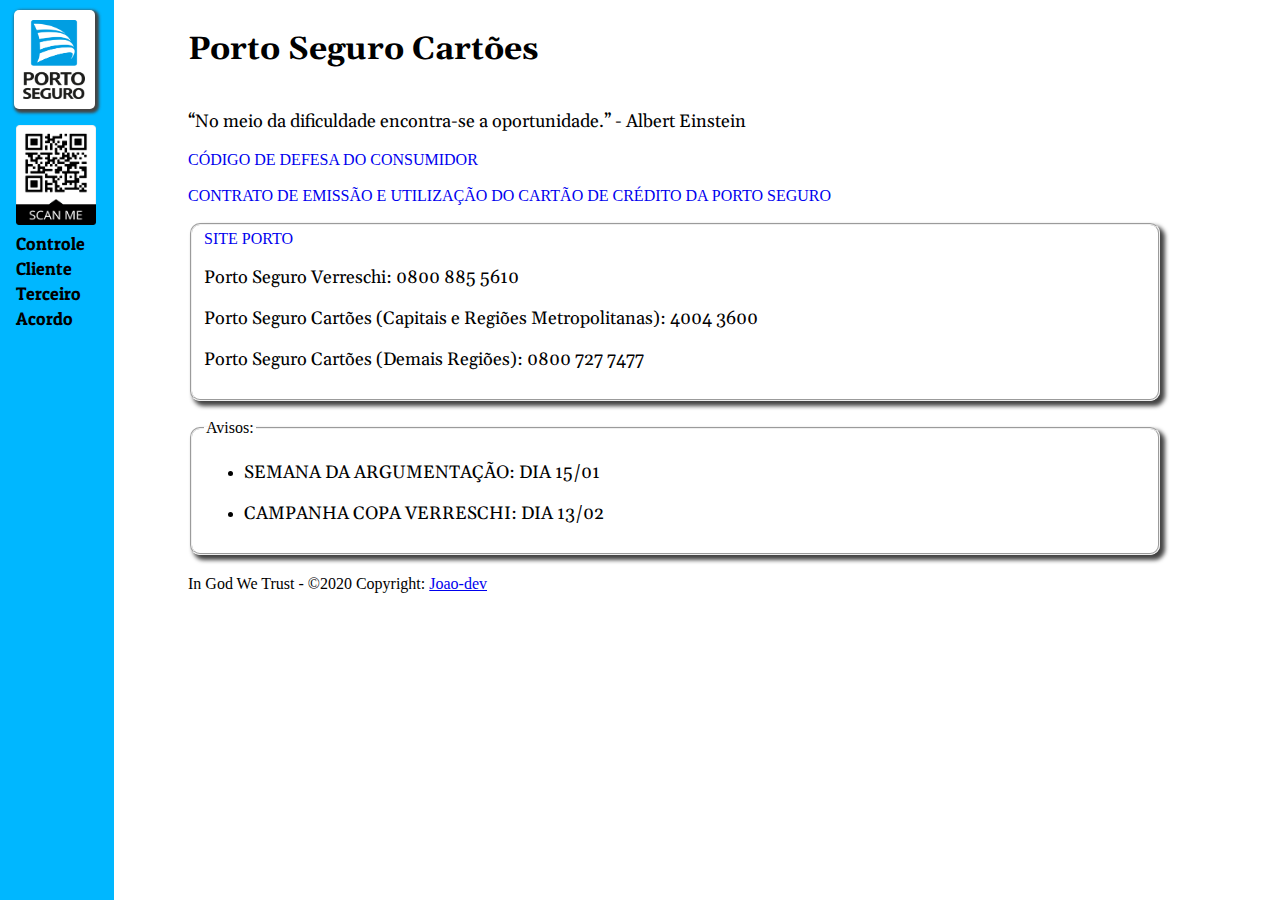
<file: index.html>
<!DOCTYPE html>
<html lang="en">

<head>
    <meta charset="UTF-8">
    <meta name="viewport" content="width=device-width, initial-scale=1.0">
    <meta http-equiv="X-UA-Compatible" content="ie=edge">
    <link rel="stylesheet" href="bundle.css">
    <link rel="shortcut icon" type="image/x-icon" href="/images/favicon1.ico">
    <title>Dashboard</title>
</head>

<body>

    <!-- APLICAÇÃO FULL -->
    <div class="app">

        <!-- MENU DA PAGE -->
        <nav class="menu">

            <ul class="list">

                <li class="logo"><a href="/index.html"><img src="/images/porto.png" alt="porto" title="Dash"></a></li>
                <li class="item"><a href="https://docs.google.com/spreadsheets/d/1t-2ScPHZdplTY5jHjWEAdW0yNMAzcs7RvStOqddRMn0/edit?usp=sharing" target="blank" title="Quadro da Dia" class="qr_code"><img src="/images/qr.png" alt="qr_code" height="100" width="80px"></a></li>
                <li class="item"><a href="https://docs.google.com/spreadsheets/d/1OU-pEpEK8cW7Xa7Sj7Quz9QN_jkOIshDVmpe1_6e9o0/edit?usp=sharing" target="blank">Controle</a></li>
                <li class="item"><a href="/cpc.html">Cliente</a></li>
                <li class="item"><a href="/rec.html">Terceiro</a></li>
                <li class="item"><a href="/preventivo.html">Acordo</a></li>

            </ul>
        </nav>

        <!-- DASHBOARD -->
        <div class="dash">

            <!-- TITULO DA PAGE -->
            <div class="title_dash">
                <h1 class="principal_title">Porto Seguro Cartões</h1>
            </div>

            <!-- FRASE MOTIVACIONAL -->
            <p>“No meio da dificuldade encontra-se a oportunidade.” - Albert Einstein</p>

            <!-- DÓDIGO DE DEFESA -->
            <a href="/images/cdc.pdf" target="blank">CÓDIGO DE DEFESA DO CONSUMIDOR</a> </br>
            
            <p></p>
            <!-- CONTRATO DE EMISSÃO E UTILIZAÇÃO DO CARTÃO DE CRÉDITO -->
            <a href="/images/cartao.pdf" target="blank">CONTRATO DE EMISSÃO E UTILIZAÇÃO DO CARTÃO DE CRÉDITO DA PORTO SEGURO</a>

            <p></p>

            <!-- INFORNAÇÕES -->
            <fieldset class="info">

                <a href="https://www.portoseguro.com.br/cartao-de-credito" target="blank">SITE PORTO</a>
                <p>Porto Seguro Verreschi: 0800 885 5610</p>
                <p>Porto Seguro Cartões (Capitais e Regiões Metropolitanas): 4004 3600</p>
                <p>Porto Seguro Cartões (Demais Regiões): 0800 727 7477</p>

            </fieldset>

            <p></p>

            <!-- AVISOS -->
            <fieldset>

                <legend>Avisos:</legend>
                <ul>
                    <li><p>SEMANA DA ARGUMENTAÇÃO: DIA 15/01</p></li>
                    <li><p>CAMPANHA COPA VERRESCHI: DIA 13/02</p></li>
                </ul>
                
            </fieldset>

        </div>

        <!-- FOOTER -->
        <footer class="footer">
            <div class="copy">
                <span class="copy_title">In God We Trust - ©2020 Copyright: <a href="#" target="blank">Joao-dev</a></span>
            </div>
        </footer>

    </div>
</body>

</html>
</file>
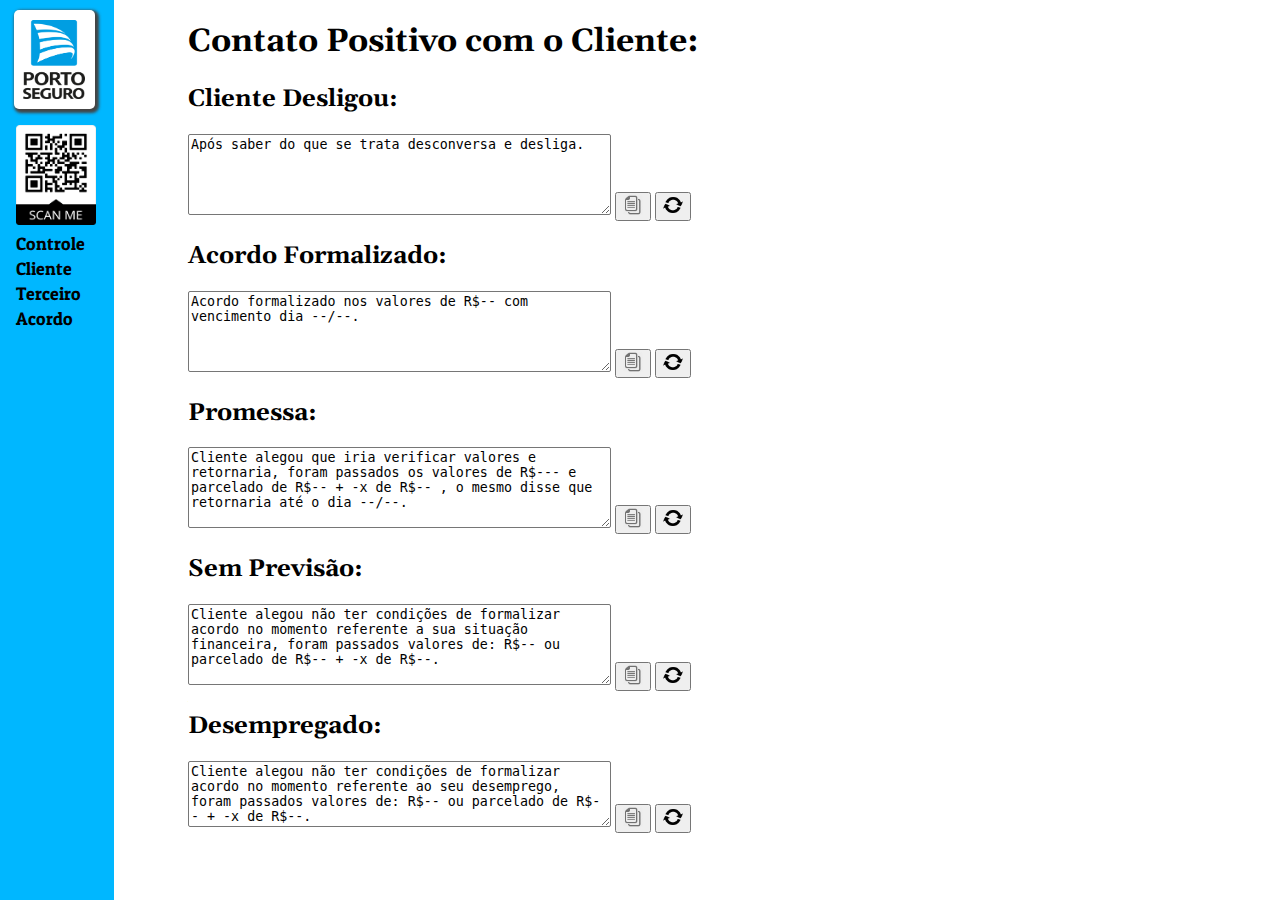
<file: cpc.html>
<!DOCTYPE html>
<html lang="en">

<head>
    <meta charset="UTF-8">
    <meta name="viewport" content="width=device-width, initial-scale=1.0">
    <meta http-equiv="X-UA-Compatible" content="ie=edge">
    <link rel="stylesheet" href="bundle.css">
    <link rel="shortcut icon" type="image/x-icon" href="/images/favicon1.ico">
    <title>Cliente</title>
</head>

<body>
    <!-- APLICAÇÃO FULL -->
    <div class="app">

        <!-- MENU DA PAGE -->
        <nav class="menu">
            <ul class="list">

                <li class="logo"><a href="/index.html"><img src="/images/porto.png" alt="porto" title="Dash"></a></li>
                <li class="item"><a href="https://docs.google.com/spreadsheets/d/1t-2ScPHZdplTY5jHjWEAdW0yNMAzcs7RvStOqddRMn0/edit?usp=sharing" target="blank" title="Quadro da Dia" class="qr_code"><img src="/images/qr.png" alt="qr_code" height="100" width="80px"></a></li>
                <li class="item"><a href="https://docs.google.com/spreadsheets/d/1OU-pEpEK8cW7Xa7Sj7Quz9QN_jkOIshDVmpe1_6e9o0/edit?usp=sharing" target="blank">Controle</a></li>
                <li class="item"><a href="/cpc.html">Cliente</a></li>
                <li class="item"><a href="/rec.html">Terceiro</a></li>
                <li class="item"><a href="/preventivo.html">Acordo</a></li>

            </ul>
        </nav>

        <!-- DASHBOARD -->
        <div class="dash">

            <!-- TITULO DA PAGE -->
            <h1 class="title" id="title">Contato Positivo com o Cliente:</h1>

            <!-- ACORDO FORMALIZADO -->
            <h2 class="title">Cliente Desligou:</h2>
            <textarea name="acordo" id="text" cols="50"
                rows="5">Após saber do que se trata desconversa e desliga.</textarea>
            <button class="botao" id="botao"><img src="/images/copy.png" alt="copy" width="20px" height="20px"></button>
            <button class="reload"><a href="/cpc.html"><img src="/images/reload.png" alt="reload" width="20px"
                        height="20px"></a></button>

            <!-- ACORDO FORMALIZADO -->
            <h2 class="title">Acordo Formalizado:</h2>
            <textarea name="acordo" id="text1" cols="50"
                rows="5">Acordo formalizado nos valores de R$-- com vencimento dia --/--.</textarea>
            <button class="botao" id="botao1"><img src="/images/copy.png" alt="copy" width="20px" height="20px"></button>
            <button class="reload"><a href="/cpc.html"><img src="/images/reload.png" alt="reload" width="20px"
                        height="20px"></a></button>

            <!-- PROMESSA -->
            <h2 class="title">Promessa:</h2>
            <textarea name="promessa" id="text2" cols="50"
                rows="5">Cliente alegou que iria verificar valores e retornaria, foram passados os valores de R$--- e parcelado de R$-- + -x de R$-- , o mesmo disse que retornaria até o dia --/--.</textarea>
            <button class="botao" id="botao2"><img src="/images/copy.png" alt="copy" width="20px"
                    height="20px"></button>
            <button class="reload"><a href="/cpc.html"><img src="/images/reload.png" alt="reload" width="20px"
                        height="20px"></a></button>

            <!-- SEM PREVISÃO -->
            <h2 class="title">Sem Previsão:</h2>
            <textarea name="cpc" id="text3" cols="50"
                rows="5">Cliente alegou não ter condições de formalizar acordo no momento referente a sua situação financeira, foram passados valores de: R$-- ou parcelado de R$-- + -x de R$--.</textarea>
            <button class="botao" id="botao3"><img src="/images/copy.png" alt="copy" width="20px"
                    height="20px"></button>
            <button class="reload"><a href="/cpc.html"><img src="/images/reload.png" alt="reload" width="20px"
                        height="20px"></a></button>

            <!-- DESEMPREGADO -->
            <h2 class="title">Desempregado:</h2>
            <textarea name="cpc" id="text4" cols="50"
                rows="4">Cliente alegou não ter condições de formalizar acordo no momento referente ao seu desemprego, foram passados valores de: R$-- ou parcelado de R$-- + -x de R$--.</textarea>
            <button class="botao" id="botao4"><img src="/images/copy.png" alt="copy" width="20px"
                    height="20px"></button>
            <button class="reload"><a href="/cpc.html"><img src="/images/reload.png" alt="reload" width="20px"
                        height="20px"></a></button>

        </div>

    </div>

    <!-- JS CODE -->
    <script src="/App.js"></script>

</body>

</html>
</file>
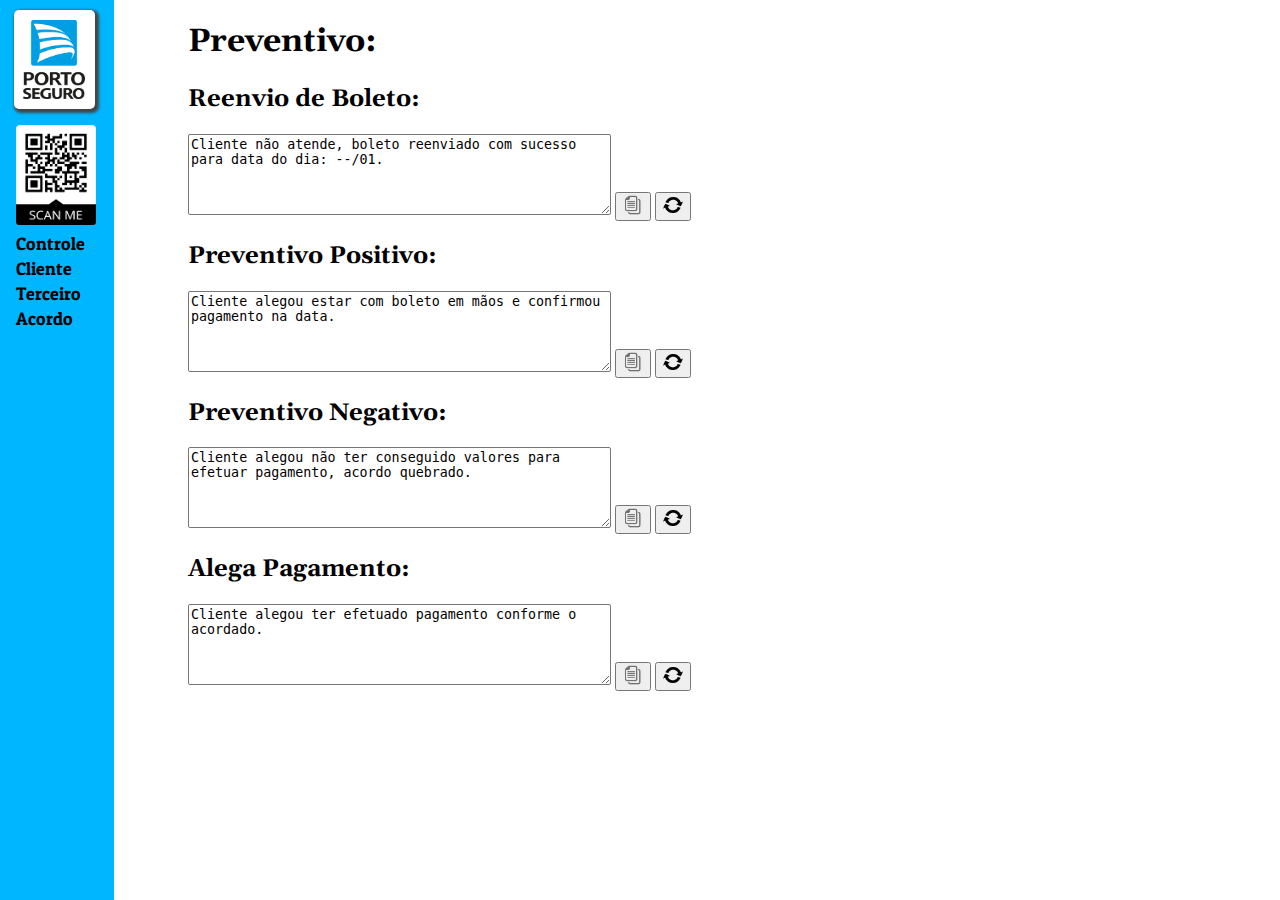
<file: preventivo.html>
<!DOCTYPE html>
<html lang="en">

<head>
    <meta charset="UTF-8">
    <meta name="viewport" content="width=device-width, initial-scale=1.0">
    <meta http-equiv="X-UA-Compatible" content="ie=edge">
    <!-- CSS CODE -->
    <link rel="stylesheet" href="bundle.css">
    <link rel="shortcut icon" type="image/x-icon" href="/images/favicon1.ico">
    <title>Manutenção</title>
</head>

<body>
    <!-- APLICAÇÃO FULL -->
    <div class="app">

        <!-- MENU DA PAGE -->
        <nav class="menu">
            <ul class="list">

                <li class="logo"><a href="/index.html"><img src="/images/porto.png" alt="porto" title="Dash"></a></li>
                <li class="item"><a href="https://docs.google.com/spreadsheets/d/1t-2ScPHZdplTY5jHjWEAdW0yNMAzcs7RvStOqddRMn0/edit?usp=sharing" target="blank" title="Quadro da Dia" class="qr_code"><img src="/images/qr.png" alt="qr_code" height="100" width="80px"></a></li>
                <li class="item"><a href="https://docs.google.com/spreadsheets/d/1OU-pEpEK8cW7Xa7Sj7Quz9QN_jkOIshDVmpe1_6e9o0/edit?usp=sharing" target="blank">Controle</a></li>
                <li class="item"><a href="/cpc.html">Cliente</a></li>
                <li class="item"><a href="/rec.html">Terceiro</a></li>
                <li class="item"><a href="/preventivo.html">Acordo</a></li>

            </ul>
        </nav>

        <!-- PREVENTIVO DASH -->
        <div class="dash">

            <!-- TITULO DA PAGE -->
            <h1 class="title" id="title">Preventivo:</h1>
            
            <!-- REENVIO DE BOLETO -->
            <h2 class="title">Reenvio de Boleto:</h2>
            <textarea name="cpc" id="text" cols="50" rows="5">Cliente não atende, boleto reenviado com sucesso para data do dia: --/01.</textarea>
            <button class="botao" id="botao"><img src="/images/copy.png" alt="copy" width="20px" height="20px"></button>
            <button class="reload"><a href="/preventivo.html"><img src="/images/reload.png" alt="reload" width="20px" height="20px"></a></button>

            <!-- PREVENTIVO POSITIVO -->
            <h2 class="title">Preventivo Positivo:</h2>
            <textarea name="cpc" id="text1" cols="50" rows="5">Cliente alegou estar com boleto em mãos e confirmou pagamento na data.</textarea>
            <button class="botao" id="botao1"><img src="/images/copy.png" alt="copy" width="20px" height="20px"></button>
            <button class="reload"><a href="/preventivo.html"><img src="/images/reload.png" alt="reload" width="20px" height="20px"></a></button>
            
            <!-- PREVENTIVO NEGATIVO -->
            <h2 class="title">Preventivo Negativo:</h2>
            <textarea name="cpc" id="text2" cols="50" rows="5">Cliente alegou não ter conseguido valores para efetuar pagamento, acordo quebrado.</textarea>
            <button class="botao" id="botao2"><img src="/images/copy.png" alt="copy" width="20px" height="20px"></button>
            <button class="reload"><a href="/preventivo.html"><img src="/images/reload.png" alt="reload" width="20px" height="20px"></a></button>

            <!-- ALEGA PAGAMENTO -->
            <h2 class="title">Alega Pagamento:</h2>
            <textarea name="cpc" id="text3" cols="50" rows="5">Cliente alegou ter efetuado pagamento conforme o acordado.</textarea>
            <button class="botao" id="botao3"><img src="/images/copy.png" alt="copy" width="20px" height="20px"></button>
            <button class="reload"><a href="/preventivo.html"><img src="/images/reload.png" alt="reload" width="20px" height="20px"></a></button>

        </div>
    </div>

    <!-- JS CODE -->
    <script src="/App.js"></script>

</body>

</html>
</file>
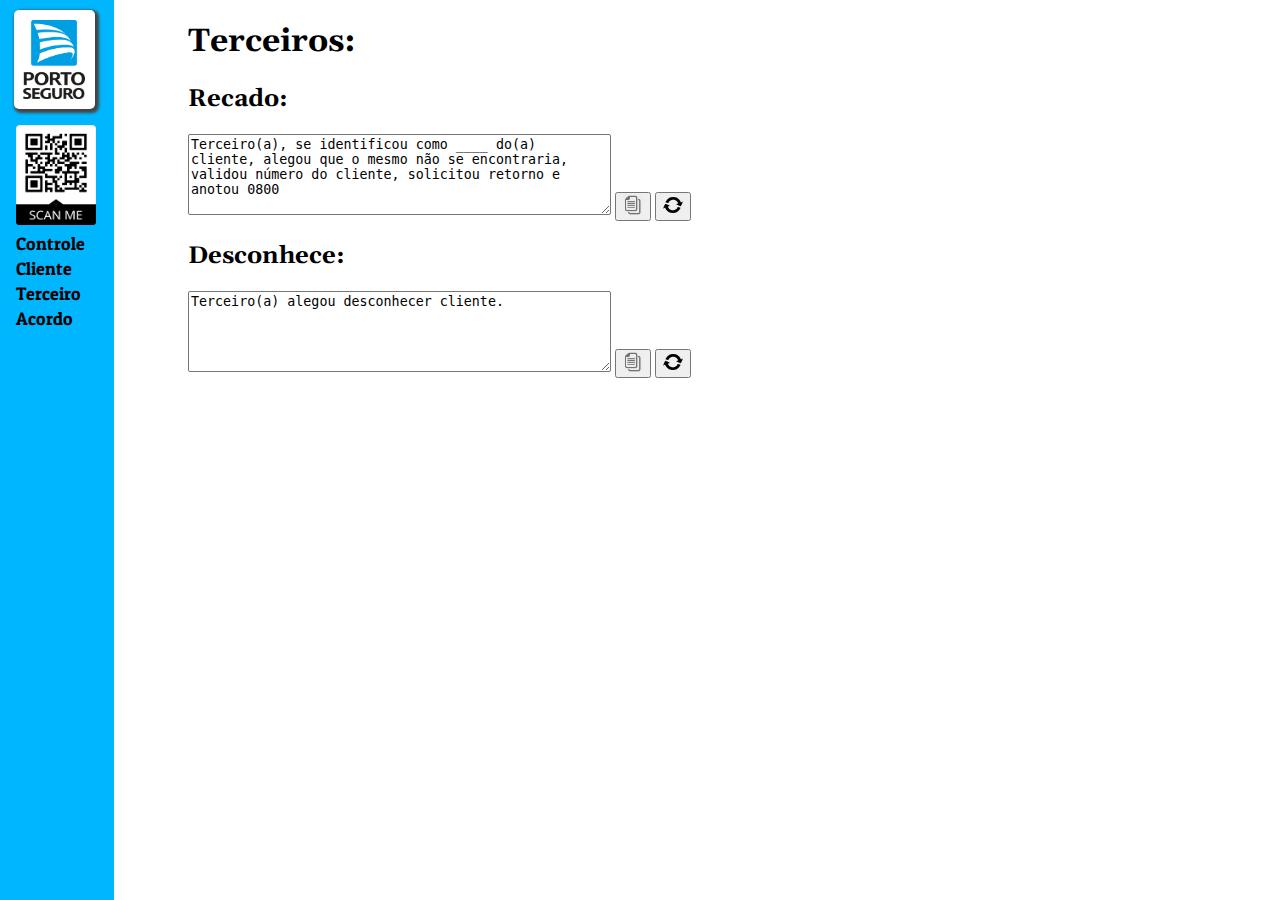
<file: rec.html>
<!DOCTYPE html>
<html lang="en">

<head>

    <meta charset="UTF-8">
    <meta name="viewport" content="width=device-width, initial-scale=1.0">
    <meta http-equiv="X-UA-Compatible" content="ie=edge">
    <link rel="stylesheet" href="bundle.css">
    <link rel="shortcut icon" type="image/x-icon" href="/images/favicon1.ico">
    <title>Terceiro</title>

</head>

<body>
    <div class="app">
        <!-- MENU DA PAGE -->
        <nav class="menu">
            <ul class="list">

                <li class="logo"><a href="/index.html"><img src="/images/porto.png" alt="porto" title="Dash"></a></li>
                <li class="item"><a href="https://docs.google.com/spreadsheets/d/1t-2ScPHZdplTY5jHjWEAdW0yNMAzcs7RvStOqddRMn0/edit?usp=sharing" target="blank" title="Quadro da Dia" class="qr_code"><img src="/images/qr.png" alt="qr_code" height="100" width="80px"></a></li>
                <li class="item"><a href="https://docs.google.com/spreadsheets/d/1OU-pEpEK8cW7Xa7Sj7Quz9QN_jkOIshDVmpe1_6e9o0/edit?usp=sharing" target="blank">Controle</a></li>
                <li class="item"><a href="/cpc.html">Cliente</a></li>
                <li class="item"><a href="/rec.html">Terceiro</a></li>
                <li class="item"><a href="/preventivo.html">Acordo</a></li>

            </ul>
        </nav>

        <!-- DASH REC -->
        <div class="dash">

            <!-- TITULO DA PAGE -->
            <h1 class="title" id="title">Terceiros:</h1>

            <!-- RECADO -->
            <h2 class="title">Recado:</h2>
            <textarea name="cpc" id="text" cols="50" rows="5">Terceiro(a), se identificou como ____ do(a) cliente, alegou que o mesmo não se encontraria, validou número do cliente, solicitou retorno e anotou 0800</textarea>
            <button class="botao" id="botao"><img src="/images/copy.png" alt="copy" width="20px" height="20px"></button>
            <button class="reload"><a href="/rec.html"><img src="/images/reload.png" alt="reload" width="20px" height="20px"></a></button>

            <!-- DESCONHECE CLIENTE -->
            <h2 class="title">Desconhece:</h2>
            <textarea name="cpc" id="text1" cols="50" rows="5">Terceiro(a) alegou desconhecer cliente.</textarea>
            <button class="botao" id="botao1"><img src="/images/copy.png" alt="copy" width="20px" height="20px"></button>
            <button class="reload"><a href="/rec.html"><img src="/images/reload.png" alt="reload" width="20px" height="20px"></a></button>

        </div>

    </div>

    <script src="/App.js"></script>

</body>

</html>
</file>
<file: bundle.css>
@import url("https://fonts.googleapis.com/css?family=Gelasio&display=swap");
@import url("https://fonts.googleapis.com/css?family=Shrikhand&display=swap");
@import url("https://fonts.googleapis.com/css?family=Alfa+Slab+One|Fugaz+One|Gelasio|Kavoon|Passion+One&display=swap");
@import url("https://fonts.googleapis.com/css?family=Patua+One&display=swap");
html {
  padding: 0;
  border: 0;
  margin: 0;
}

.app {
  padding: 0;
  border: 0;
}

.app .menu {
  margin: 0;
  padding: 0;
}

.app .menu .list {
  padding-top: 10px;
  padding-left: 15px;
  left: -1px;
  margin: 0;
  border: 0;
  display: -webkit-box;
  display: -ms-flexbox;
  display: flex;
  -webkit-box-orient: vertical;
  -webkit-box-direction: normal;
      -ms-flex-direction: column;
          flex-direction: column;
  position: fixed;
  height: 100vh;
  width: 100px;
  top: 0;
  background-color: #00b7ff;
  list-style: none;
}

.app .menu .list .logo {
  padding-bottom: 10px;
}

.app .menu .list .logo img {
  padding-top: 10px;
  padding-left: 9px;
  padding-bottom: 10px;
  padding-right: 10px;
  background-color: white;
  width: 62px;
  border-radius: 5px;
  -webkit-box-shadow: 2px 2px 3px 2px #444444;
          box-shadow: 2px 2px 3px 2px #444444;
}

.app .menu .list .item {
  font-family: "Patua One", cursiv;
  padding: 2px;
}

.app .menu .list .item :hover {
  color: white;
}

.app .menu .list .item a {
  text-decoration: none;
  color: black;
  font-size: 18px;
  padding: 0;
}

.app .menu .list .qr_code {
  padding-top: 300px;
  padding-right: 30px;
}

.app .dash {
  padding-left: 180px;
  padding-right: 110px;
}

.app .dash .title_dash {
  display: -webkit-box;
  display: -ms-flexbox;
  display: flex;
}

.app .dash .title_dash .principal_title {
  font-family: "Gelasio", serif;
}

.app .dash .title {
  font-family: "Gelasio", serif;
}

.app .dash textarea {
  border-radius: 2px;
}

.app .dash fieldset {
  -webkit-box-shadow: 4px 4px 4px 1px #444444;
          box-shadow: 4px 4px 4px 1px #444444;
  border-radius: 10px;
}

.app .dash a {
  text-decoration: none;
}

.app .dash p {
  font-family: 'Gelasio', serif;
  font-size: 18px;
}

.app .footer .copy {
  padding-top: 20px;
  padding-left: 180px;
}
/*# sourceMappingURL=bundle.css.map */
</file>
